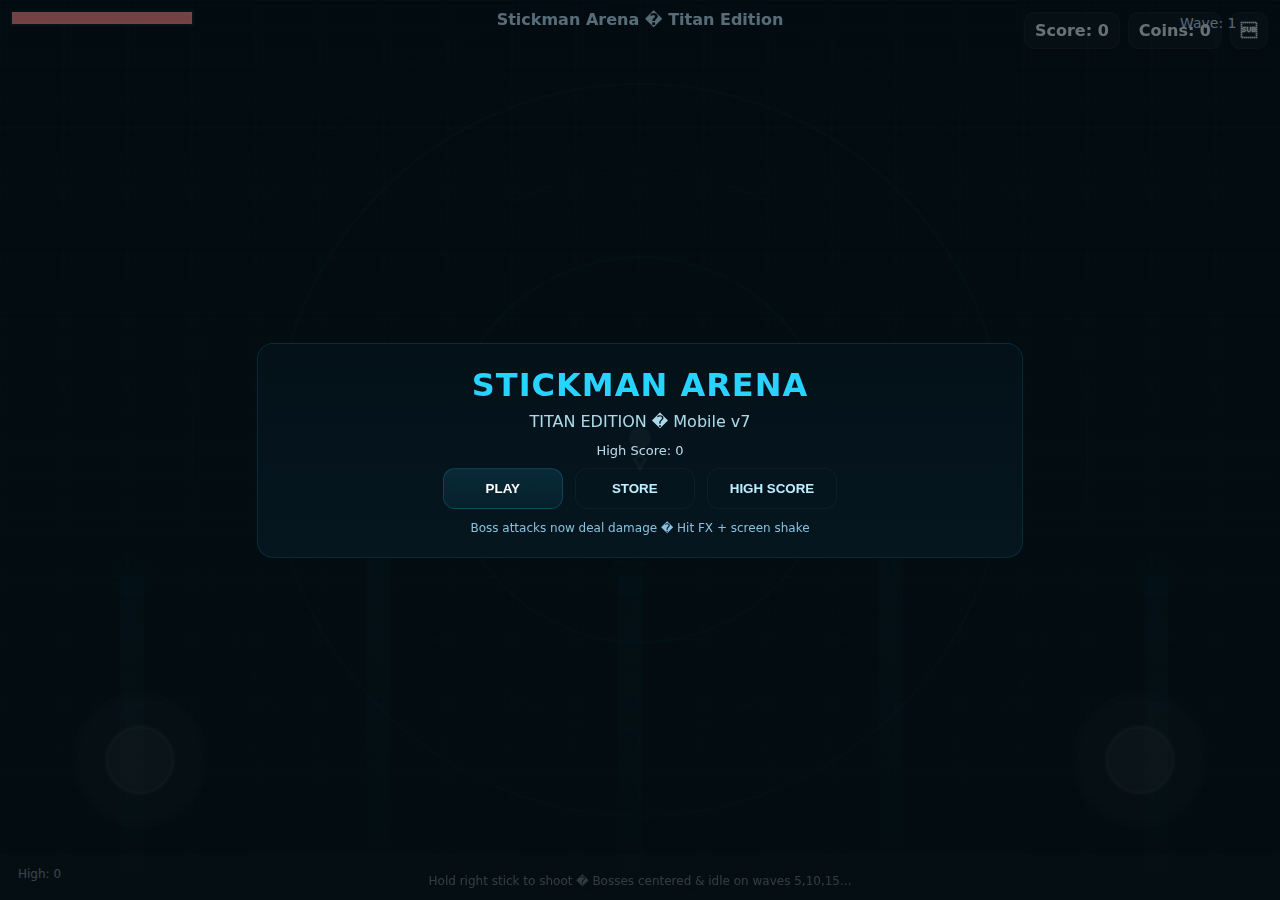
<file: neon survival.html>
<!doctype html>
<html lang="en">
<head>
<meta charset="utf-8"/>
<meta name="viewport" content="width=device-width,initial-scale=1,viewport-fit=cover"/>
<title>Stickman Arena � Titan Edition (v7) � Store</title>
<style>
  :root{
    --bg-1:#03121a; --bg-2:#061b26; --neon:#28d3ff; --arena-glow: #28d3ff;
    --glass: rgba(255,255,255,0.04); --card: rgba(0,0,0,0.45);
  }
  html,body{height:100%;margin:0;background:linear-gradient(180deg,var(--bg-1),var(--bg-2));color:#dfefff;font-family:system-ui,-apple-system,Segoe UI,Roboto,Helvetica,Arial; -webkit-user-select:none; user-select:none; -webkit-tap-highlight-color: rgba(0,0,0,0);}
  canvas{display:block; width:100vw; height:100vh; touch-action:none;}
  @media screen and (orientation: portrait) {
    body::before {
      content: "Rotate your device  to play (landscape)";
      position: fixed; inset:0; display:flex; align-items:center; justify-content:center;
      background: linear-gradient(180deg, rgba(0,0,0,0.95), rgba(0,0,0,0.9));
      color: var(--arena-glow); font-size:20px; font-weight:800; z-index:9999; text-align:center; padding:20px;
    }
    canvas { display:none; } .menuOverlay, .gameOverOverlay, .storeOverlay { display:none !important; }
  }

  /* UI common */
  .menuOverlay, .gameOverOverlay { position:fixed; inset:0; display:flex; align-items:center; justify-content:center; z-index:40; }
  .menuCard { width:min(720px,94%); padding:22px; border-radius:16px; text-align:center; background: linear-gradient(180deg, rgba(4,18,26,0.94), rgba(6,24,34,0.88)); border:1px solid rgba(40,211,255,0.12); }
  .logo{ font-size:32px; font-weight:900; color:var(--arena-glow); letter-spacing:1px; margin-bottom:8px; }
  .tag{ color:#bfefff; opacity:0.9; margin-bottom:12px; }
  .menuBtns{ display:flex; gap:12px; justify-content:center; flex-wrap:wrap; }
  .bigBtn{ background: linear-gradient(180deg, rgba(40,211,255,0.12), rgba(40,211,255,0.06)); color:#fff; padding:12px 22px; border-radius:12px; font-weight:800; border:1px solid rgba(40,211,255,0.18); min-width:120px; }
  .bigBtn.secondary{ background:transparent; border:1px solid rgba(255,255,255,0.04); color:#bfefff; }
  .centerHint{ position:absolute; left:50%; transform:translateX(-50%); top:10px; color:#bfeaff; font-weight:700; z-index:30; }
  .ui{ position:absolute; left:12px; top:12px; display:flex; gap:8px; align-items:center; z-index:30; }
  .btn{ background: var(--glass); border:1px solid rgba(255,255,255,0.04); padding:8px 10px; border-radius:10px; color:#e6f7ff; font-weight:700; z-index:30; }
  #topRight{ position:absolute; right:12px; top:12px; display:flex; gap:8px; align-items:center; z-index:30; }

  /* store overlay - full screen slide + fade */
  .storeOverlay {
    position: fixed;
    inset: 0;
    display: none;
    z-index: 80;
    align-items: stretch;
    justify-content: flex-end;
    background: rgba(0,0,0,0.45);
    backdrop-filter: blur(6px);
    -webkit-backdrop-filter: blur(6px);
    overflow: hidden;
  }
  .storePanel {
    width: min(720px, 96%);
    max-width: 520px;
    height: 100%;
    background: linear-gradient(180deg, rgba(4,10,14,0.98), rgba(6,12,16,0.98));
    border-left: 1px solid rgba(40,211,255,0.06);
    padding: 18px;
    box-sizing: border-box;
    transform: translateX(100%);
    transition: transform 360ms cubic-bezier(.2,.9,.2,1), opacity 260ms ease;
    opacity: 0;
    display:flex; flex-direction:column;
  }
  .storeOverlay.show { display:flex; }
  .storeOverlay.show .storePanel { transform: translateX(0%); opacity: 1; }

  .storeHeader{
    display:flex; align-items:center; justify-content:space-between; gap:10px; margin-bottom:10px;
  }
  .storeTitle{ font-weight:900; font-size:18px; color:var(--arena-glow); }
  .storeList{ overflow:auto; flex:1; padding-right:8px; margin-top:8px; }
  .skinRow{ display:flex; align-items:center; justify-content:space-between; gap:12px; padding:10px; border-radius:10px; background: rgba(255,255,255,0.02); margin-bottom:10px; border:1px solid rgba(255,255,255,0.02); }
  .skinInfo{ display:flex; align-items:center; gap:12px; }
  .swatch{ width:44px; height:34px; border-radius:6px; border:1px solid rgba(255,255,255,0.04); display:inline-block; }
  .skinMeta{ display:flex; flex-direction:column; }
  .skinName{ font-weight:800; color:#dff7ff; }
  .skinPrice{ font-size:12px; color:#9fdfff; opacity:0.9; }
  .storeFooter{ margin-top:12px; display:flex; gap:8px; align-items:center; justify-content:space-between; }
  .backBtn{ background:transparent; border:1px solid rgba(255,255,255,0.06); padding:10px 12px; border-radius:10px; color:#cfefff; font-weight:800; }

  .small{ font-size:12px; color:#cfeff8; opacity:0.9; }
  .powerHud{ position:absolute; left:50%; transform:translateX(-50%); top:64px; z-index:30; display:flex; gap:8px; }
  .pItem{ background: rgba(10,30,40,0.6); border-radius:8px; padding:6px 10px; font-weight:800; color:#aef0ff; }
  .bottomInfo{ position:absolute; left:0; right:0; bottom:12px; display:flex; justify-content:center; gap:12px; z-index:30; font-size:12px; color:#cfeff8; opacity:0.9; }

  /* Boss HP bar (top center) */
  #bossHpWrap { position: absolute; top: 44px; left:50%; transform: translateX(-50%); z-index: 35; pointer-events:none; display:none; }
  #bossHpBg { background: rgba(0,0,0,0.6); border-radius:8px; padding:6px; border:1px solid rgba(255,255,255,0.04); }
  #bossHpBar { height:10px; width:360px; background: rgba(255,255,255,0.06); border-radius:6px; overflow:hidden; }
  #bossHpFill { height:100%; width:0%; background: var(--arena-glow); border-radius:6px; transition: width 0.12s linear; }
  #bossNameLabel { text-align:center; font-weight:700; color:#e6fbff; font-size:12px; margin-bottom:6px; }

  /* Hit overlay (flash) */
  #hitFlash { position:fixed; left:0; top:0; right:0; bottom:0; pointer-events:none; z-index:60; mix-blend-mode:screen; display:none; }

  /* tiny responsive store adjustments */
  @media (max-width:520px){
    .storePanel { max-width:100%; width: 100%; }
    .swatch{ width:36px; height:26px; }
  }
</style>
</head>
<body>

<canvas id="game"></canvas>

<div class="centerHint">Stickman Arena � Titan Edition</div>

<div id="topRight">
  <div id="scoreBadge" class="btn">Score: 0</div>
  <div id="coinBadge" class="btn">Coins: 0</div>
  <!-- replaced store with mute toggle (store only in main menu per your choice) -->
  <div id="muteBtn" class="btn"></div>
</div>

<!-- full-screen store overlay (hidden by default) -->
<div id="storeOverlay" class="storeOverlay" aria-hidden="true">
  <div class="storePanel" role="dialog" aria-modal="true">
    <div class="storeHeader">
      <div>
        <div class="storeTitle">STORE � Skins</div>
        <div class="small">Change only the player body color. Purchases use in-game coins.</div>
      </div>
      <div style="display:flex;gap:8px;align-items:center">
        <div id="storeCoins" class="small">Coins: 0</div>
        <button id="storeBack" class="backBtn">Back</button>
      </div>
    </div>

    <div id="storeList" class="storeList"></div>

    <div class="storeFooter">
      <div class="small">Tip: Skins are permanent and saved locally.</div>
      <div style="display:flex;gap:8px">
        <button id="storeClose" class="backBtn">Close</button>
      </div>
    </div>
  </div>
</div>

<div id="bossHpWrap">
  <div id="bossHpBg">
    <div id="bossNameLabel">BOSS</div>
    <div id="bossHpBar"><div id="bossHpFill"></div></div>
  </div>
</div>

<div class="powerHud" id="powerHud" style="display:none;"></div>
<div class="bottomInfo">Hold right stick to shoot � Bosses centered & idle on waves 5,10,15...</div>

<div id="hitFlash"></div>

<!-- main menu -->
<div id="mainMenu" class="menuOverlay" style="background:linear-gradient(180deg, rgba(2,6,10,0.55), rgba(2,6,10,0.75));">
  <div class="menuCard">
    <div class="logo">STICKMAN ARENA</div>
    <div class="tag">TITAN EDITION � Mobile v7</div>
    <div style="margin-bottom:10px;"><div style="font-size:13px; color:#cfefff; opacity:0.9">High Score: <span id="menuHigh">0</span></div></div>
    <div class="menuBtns">
      <button class="bigBtn" id="playBtn">PLAY</button>
      <button class="bigBtn secondary" id="openStoreBtn">STORE</button>
      <button class="bigBtn secondary" id="highBtn">HIGH SCORE</button>
    </div>
    <div style="height:12px"></div>
    <div style="font-size:12px; color:#9fdfff; opacity:0.85">Boss attacks now deal damage � Hit FX + screen shake</div>
  </div>
</div>

<!-- game over -->
<div id="gameOver" class="gameOverOverlay" style="display:none; background: linear-gradient(180deg, rgba(0,0,0,0.6), rgba(0,7,12,0.75));">
  <div class="menuCard" style="width:520px; padding:16px;">
    <div style="font-size:20px; font-weight:800; margin-bottom:6px; color:var(--arena-glow);">GAME OVER</div>
    <div class="small" id="finalScore">Score: 0</div>
    <div style="margin:8px 0 14px;color:#cfefff">High Score: <span id="goHigh">0</span></div>
    <div style="display:flex; gap:10px; justify-content:center;">
      <button class="bigBtn" id="restartBtn">RESTART</button>
      <button class="bigBtn secondary" id="menuBtn">MAIN MENU</button>
    </div>
    <div style="height:10px"></div>
    <div class="small">You keep coins & upgrades earned. Good luck!</div>
  </div>
</div>

<script>
(() => {
  // --------------------------
  // Core & state
  // --------------------------
  const canvas = document.getElementById('game');
  const ctx = canvas.getContext('2d', { alpha: false });
  let W = canvas.width = innerWidth, H = canvas.height = innerHeight;

  // UI nodes
  const scoreBadge = document.getElementById('scoreBadge');
  const coinBadge = document.getElementById('coinBadge');
  const muteBtn = document.getElementById('muteBtn');

  const storeOverlay = document.getElementById('storeOverlay');
  const storePanel = document.querySelector('.storePanel');
  const storeList = document.getElementById('storeList');
  const storeCoins = document.getElementById('storeCoins');
  const storeBack = document.getElementById('storeBack');
  const storeClose = document.getElementById('storeClose');

  const menuHigh = document.getElementById('menuHigh');
  const mainMenu = document.getElementById('mainMenu');
  const playBtn = document.getElementById('playBtn');
  const openStoreBtn = document.getElementById('openStoreBtn');
  const highBtn = document.getElementById('highBtn');

  const gameOverEl = document.getElementById('gameOver');
  const finalScore = document.getElementById('finalScore');
  const goHigh = document.getElementById('goHigh');
  const restartBtn = document.getElementById('restartBtn');
  const menuBtn = document.getElementById('menuBtn');

  const bossHpWrap = document.getElementById('bossHpWrap');
  const bossNameLabel = document.getElementById('bossNameLabel');
  const bossHpFill = document.getElementById('bossHpFill');
  const hitFlash = document.getElementById('hitFlash');
  const powerHud = document.getElementById('powerHud');

  // Save & player
  const saveKey = 'stickman_arena_titan_v7';
  const defaultSave = { coins:0, highScore:0, skin:'classic', upgrades:{hp:0,dmg:0,fireRate:0}, muted:false };
  let saveData = loadSave();

  // base speed values
  const PLAYER_BASE_SPEED = 220;
  const PLAYER_WAVE_SPEED_INC = 6;
  const ENEMY_BASE_SPEED = 40;
  const ENEMY_WAVE_SPEED_INC = 0.9;

  const player = {
    x: W/2, y: H/2, r: 18,
    baseSpeed: PLAYER_BASE_SPEED,
    speed: PLAYER_BASE_SPEED,
    vx:0, vy:0,
    hp: 100 + (saveData.upgrades.hp*10),
    maxHp: 100 + (saveData.upgrades.hp*10),
    skin: saveData.skin || 'classic',
    score: 0,
    bulletDmg: 6 + (saveData.upgrades.dmg*1),
    fireRateMult: 1 - (saveData.upgrades.fireRate * 0.05)
  };

  // Skins: name, id, color (applied to player body), price
  const skins = [
    { id:'classic', name:'Classic', color:'#e6f7ff', price:0 },
    { id:'blue_neon', name:'Blue Neon', color:'#28d3ff', price:50 },
    { id:'red_inferno', name:'Red Inferno', color:'#ff6b6b', price:150 },
    { id:'green_matrix', name:'Green Matrix', color:'#7ef08c', price:120 },
    { id:'golden_core', name:'Golden Core', color:'#ffd66b', price:400 }
  ];

  // entities
  let enemies = [], bullets = [], enemyProjectiles = [], coins = [], powerups = [];
  let bossRings = []; // for ring pulses that expand and can hit player
  let running = false;
  let lastTime = performance.now();
  let wave = 1;

  // spawn tuning
  let enemySpawnTimer = 0, enemySpawnInterval = 2000;
  const ENEMY_MIN_INTERVAL = 500;
  const ENEMY_MAX_CONCURRENT_BASE = 6;

  // joysticks
  const joystick = {
    left:{ cx:110, cy:H-140, active:false, dx:0, dy:0, radius:56 },
    right:{ cx:W-110, cy:H-140, active:false, dx:0, dy:0, radius:56 }
  };
  const touchIds = { left:null, right:null };
  let isShooting=false, fireCooldown=0;
  const FIRE_RATE_BASE = 0.12;
  let FIRE_RATE = FIRE_RATE_BASE * player.fireRateMult;
  let lastAim = { x:1, y:0 };

  // powerups
  let activePowers = {};

  // wave popup
  let wavePopup = { show:false, text:'', timer:0 };

  // boss
  let boss = null;
  let bossIncomingTimer = 0;
  let arenaBaseColor = getComputedStyle(document.documentElement).getPropertyValue('--neon') || '#28d3ff';
  setArenaColor(arenaBaseColor);

  const bossConfigs = [
    { name:'Cyan Titan', color:'#00ffff', hpMul:1.0, attackSpeedMul:1.0 },
    { name:'Violet Titan', color:'#a020f0', hpMul:1.5, attackSpeedMul:1.1 },
    { name:'Crimson Titan', color:'#ff0040', hpMul:2.0, attackSpeedMul:1.25 },
    { name:'Aurum Titan', color:'#ffd700', hpMul:3.0, attackSpeedMul:1.5 },
    { name:'Omega Titan', color:'#00ccff', hpMul:4.0, attackSpeedMul:1.75 }
  ];

  // hit effects & shake
  let screenShake = { t:0, magnitude:0, x:0, y:0 };
  let hitOverlay = { t:0, color:'#fff', type:'white' }; // type 'white' for brief flash, 'red' for damage

  // --------------------------
  // Helpers
  // --------------------------
  function rand(min,max){ return Math.random()*(max-min)+min; }
  function dist(a,b,c,d){ return Math.hypot(a-c,b-d); }
  function clamp(v,a,b){ return Math.max(a, Math.min(b, v)); }
  function loadSave(){ try{ const s = localStorage.getItem(saveKey); if(!s) return structuredClone(defaultSave); return Object.assign({}, defaultSave, JSON.parse(s)); }catch(e){ return structuredClone(defaultSave); } }
  function saveAll(){ saveData.skin = player.skin; saveData.coins = Math.max(0, saveData.coins||0); localStorage.setItem(saveKey, JSON.stringify(saveData)); }
  function updateHUD(){ scoreBadge.textContent = `Score: ${Math.floor(player.score)}`; coinBadge.textContent = `Coins: ${Math.floor(saveData.coins||0)}`; menuHigh.textContent = saveData.highScore||0; storeCoins.textContent = `Coins: ${Math.floor(saveData.coins||0)}`; muteBtn.textContent = (saveData.muted? '':''); }

  function hexToRgba(hex, alpha){
    hex = (hex||'').replace('#','').trim();
    if(!hex) return `rgba(255,255,255,${alpha})`;
    if(hex.length===3) hex = hex.split('').map(c=>c+c).join('');
    const r = parseInt(hex.substr(0,2),16), g = parseInt(hex.substr(2,2),16), b = parseInt(hex.substr(4,2),16);
    return `rgba(${r},${g},${b},${alpha})`;
  }
  function cryptoId(){ return Math.floor(Math.random()*1e9).toString(36); }

  // --------------------------
  // Spawning & shooting
  // --------------------------
  function spawnEnemy(){
    if(boss) return;
    const maxConcurrent = ENEMY_MAX_CONCURRENT_BASE + Math.floor(wave/2);
    if(enemies.length >= maxConcurrent) return;
    const edge = Math.floor(rand(0,4));
    let x,y;
    if(edge===0){ x = rand(-40, W+40); y = -50; }
    if(edge===1){ x = rand(-40, W+40); y = H+50; }
    if(edge===2){ x = -50; y = rand(-40, H+40); }
    if(edge===3){ x = W+50; y = rand(-40, H+40); }
    const speed = ENEMY_BASE_SPEED + (wave * ENEMY_WAVE_SPEED_INC);
    enemies.push({ id:cryptoId(), x,y, r:14 + Math.random()*8, speed: speed + Math.random()*18, hp: 10 + Math.floor(wave*2.4) });
  }
  function spawnCoin(x,y,val=5){ coins.push({ x,y,r:8,val,life:10 }); }
  function spawnPowerup(x,y){ const types=['health','speed','rapid']; const t = types[Math.floor(rand(0,types.length))]; let color='#fff6c2'; if(t==='speed')color='#9ff0ff'; if(t==='rapid')color='#ffd280'; powerups.push({ x,y,r:12,type:t,life:10,color }); }
  function playerShoot(aimX,aimY){
    const s = 560;
    bullets.push({ id:cryptoId(), x:player.x + aimX*(player.r+8), y:player.y + aimY*(player.r+8), vx:aimX*s, vy:aimY*s, r:5, dmg:player.bulletDmg, prev:[] });
  }

  // --------------------------
  // Touch handling (mobile)
  // --------------------------
  canvas.addEventListener('touchstart', (ev) => {
    ev.preventDefault();
    const touches = Array.from(ev.changedTouches);
    for(const t of touches){
      if(t.clientX < W*0.5 && touchIds.left === null){
        touchIds.left = t.identifier; joystick.left.active = true; joystick.left.dx = t.clientX - joystick.left.cx; joystick.left.dy = t.clientY - joystick.left.cy;
      } else if(t.clientX >= W*0.5 && touchIds.right === null){
        touchIds.right = t.identifier; joystick.right.active = true; joystick.right.dx = t.clientX - joystick.right.cx; joystick.right.dy = t.clientY - joystick.right.cy; isShooting = true;
        const mag = Math.hypot(joystick.right.dx, joystick.right.dy); if(mag > 4){ lastAim.x = joystick.right.dx / mag; lastAim.y = joystick.right.dy / mag; }
      }
    }
  }, { passive:false });

  canvas.addEventListener('touchmove', (ev) => {
    ev.preventDefault();
    const touches = Array.from(ev.changedTouches);
    for(const t of touches){
      if(t.identifier === touchIds.left){ joystick.left.dx = t.clientX - joystick.left.cx; joystick.left.dy = t.clientY - joystick.left.cy; }
      else if(t.identifier === touchIds.right){ joystick.right.dx = t.clientX - joystick.right.cx; joystick.right.dy = t.clientY - joystick.right.cy; const mag = Math.hypot(joystick.right.dx, joystick.right.dy); if(mag > 4){ lastAim.x = joystick.right.dx / mag; lastAim.y = joystick.right.dy / mag; } }
    }
  }, { passive:false });

  canvas.addEventListener('touchend', (ev) => {
    ev.preventDefault();
    const touches = Array.from(ev.changedTouches);
    for(const t of touches){
      if(t.identifier === touchIds.left){ touchIds.left = null; joystick.left.active = false; joystick.left.dx = 0; joystick.left.dy = 0; }
      else if(t.identifier === touchIds.right){ touchIds.right = null; joystick.right.active = false; joystick.right.dx = 0; joystick.right.dy = 0; isShooting = false; }
    }
  }, { passive:false });

  // --------------------------
  // Store UI (menu-only)
  // --------------------------
  function openStoreFromMenu(){
    // Only allow store when not running (menu open)
    if(running){ return; }
    renderStore();
    storeOverlay.classList.add('show');
    storeOverlay.setAttribute('aria-hidden','false');
  }
  function closeStoreToMenu(){
    storeOverlay.classList.remove('show');
    storeOverlay.setAttribute('aria-hidden','true');
  }

  openStoreBtn.addEventListener('click', ()=> {
    // hide main menu and open store full screen
    mainMenu.style.display = 'none';
    openStoreFromMenu();
  });
  // Back / Close handlers (Back will return to main menu)
  storeBack.addEventListener('click', ()=> { closeStoreToMenu(); mainMenu.style.display = 'flex'; });
  storeClose.addEventListener('click', ()=> { closeStoreToMenu(); mainMenu.style.display = 'flex'; });

  // build store content
  function renderStore(){
    storeList.innerHTML = '';
    for(const s of skins){
      const row = document.createElement('div');
      row.className = 'skinRow';
      const swatch = document.createElement('div'); swatch.className='swatch'; swatch.style.background = s.color;
      const info = document.createElement('div'); info.className='skinInfo';
      const meta = document.createElement('div'); meta.className='skinMeta';
      const name = document.createElement('div'); name.className='skinName'; name.textContent = s.name;
      const price = document.createElement('div'); price.className='skinPrice'; price.textContent = s.price > 0 ? `${s.price}c` : 'Free';
      meta.appendChild(name); meta.appendChild(price);
      info.appendChild(swatch); info.appendChild(meta);

      const right = document.createElement('div');
      // show equipped or Buy button
      const btn = document.createElement('button');
      btn.className = 'btn';
      btn.style.minWidth = '90px';
      btn.dataset.id = s.id;
      if(player.skin === s.id){
        btn.textContent = 'Equipped';
        btn.disabled = true;
        btn.style.opacity = 0.85;
      } else if(saveData.coins >= s.price){
        btn.textContent = 'Buy';
        btn.disabled = false;
      } else {
        btn.textContent = 'Buy';
        btn.disabled = false;
      }
      // attach click
      btn.addEventListener('click', ()=>{
        const id = btn.dataset.id;
        const sk = skins.find(x=>x.id===id);
        if(!sk) return;
        if(player.skin === id){ alert('Already equipped'); return; }
        if(saveData.coins >= sk.price){
          // deduct and equip
          saveData.coins -= sk.price;
          player.skin = sk.id;
          saveData.skin = sk.id;
          saveAll();
          renderStore(); updateHUD();
          alert(`Purchased & equipped: ${sk.name}`);
        } else {
          alert('Not enough coins');
        }
      });

      right.appendChild(btn);
      row.appendChild(info);
      row.appendChild(right);
      storeList.appendChild(row);
    }
    updateHUD();
  }

  // --------------------------
  // Mute toggle
  // --------------------------
  muteBtn.addEventListener('click', ()=>{
    saveData.muted = !saveData.muted;
    saveAll();
    updateHUD();
    // (No audio implementation included by default; this toggles the state for future use)
  });

  // --------------------------
  // Play / game controls
  // --------------------------
  playBtn.addEventListener('click', ()=>{ startGame(); mainMenu.style.display='none'; });
  highBtn.addEventListener('click', ()=> alert('High Score: '+(saveData.highScore||0)));
  restartBtn.addEventListener('click', ()=>{ restartGame(); gameOverEl.style.display='none'; });
  menuBtn.addEventListener('click', ()=>{ gameOverEl.style.display='none'; mainMenu.style.display='flex'; });

  // --------------------------
  // Game control
  // --------------------------
  function startGame(){
    enemies=[]; bullets=[]; enemyProjectiles=[]; coins=[]; powerups=[]; bossRings=[]; enemySpawnTimer=0; enemySpawnInterval=2000; wave=1; boss=null;
    player.x=W/2; player.y=H/2; player.hp=player.maxHp; player.score=0; player.speed = player.baseSpeed;
    activePowers={}; FIRE_RATE = FIRE_RATE_BASE * player.fireRateMult;
    running=true; lastTime = performance.now(); showWavePopup(wave); setArenaColor(arenaBaseColor);
    bossHpWrap.style.display = 'none';
  }
  function restartGame(){ startGame(); }
  function endGame(){ running=false; if(player.score > (saveData.highScore||0)) saveData.highScore = Math.floor(player.score); saveAll(); finalScore.textContent = `Score: ${Math.floor(player.score)}`; goHigh.textContent = saveData.highScore||0; gameOverEl.style.display='flex'; }

  // --------------------------
  // Boss spawn & attacks (same as your original)
  // --------------------------
  function isBossWave(w){ return w % 5 === 0; }
  function bossIndexForWave(w){ return Math.min(bossConfigs.length-1, Math.floor(w/5)-1); }

  function spawnBossForWave(w){
    const idx = bossIndexForWave(w); const cfg = bossConfigs[idx];
    const baseHp = Math.floor((1000 + w*60) * cfg.hpMul * 0.6);
    boss = {
      id:'boss_'+w, wave:w, name:cfg.name, color:cfg.color,
      x: W/2, y: H/2,
      r: 60 + Math.min(24, Math.floor(w/10)*6),
      hp: baseHp, maxHp: baseHp,
      state:'incoming', attackTimer:0, nextAttackIn:2500,
      attackSpeedMul: cfg.attackSpeedMul, attackCooldown:0,
      beamCharge:0, beamTarget:{x:0,y:0}
    };
    setArenaColor(boss.color);
    bossIncomingTimer = 2500;
    bossHpWrap.style.display = 'block'; bossNameLabel.textContent = boss.name; bossHpFill.style.width = '100%';
  }

  function updateBoss(dt){
    if(!boss) return;
    if(boss.state === 'incoming'){
      bossIncomingTimer -= dt*1000;
      if(bossIncomingTimer <= 0){ boss.state='idle'; boss.attackTimer=0; boss.nextAttackIn = 2000 + Math.random()*1000; }
      return;
    }
    boss.attackTimer += dt*1000;
    if(boss.attackTimer >= boss.nextAttackIn){
      boss.attackTimer = 0; boss.nextAttackIn = 2000 + Math.random()*1000; runBossAttack();
    }
    if(boss.beamCharge > 0){
      boss.beamCharge -= dt*1000;
      if(boss.beamCharge <= 0) fireBossBeam();
    }
    if(bossHpFill){
      const pct = Math.max(0, boss.hp / boss.maxHp);
      bossHpFill.style.width = (pct*100) + '%';
      bossHpFill.style.background = boss.color;
    }
  }

  function runBossAttack(){
    if(!boss) return;
    const r = Math.random();
    if(r < 0.42) bossAttackSpiral();
    else if(r < 0.75) bossAttackRingPulse();
    else bossAttackTargetBeam();
  }

  function bossAttackSpiral(){ if(!boss) return;
    const count = 10 + Math.floor(wave/6);
    const base = performance.now()/160;
    for(let i=0;i<count;i++){
      const ang = base + i*(Math.PI*2/count);
      const speed = 2.2 + (wave*0.02) * boss.attackSpeedMul;
      enemyProjectiles.push({ id:cryptoId(), x: boss.x + Math.cos(ang)*(boss.r+6), y: boss.y + Math.sin(ang)*(boss.r+6), vx: Math.cos(ang)*speed, vy: Math.sin(ang)*speed, r:6, dmg: Math.max(8, 10 + Math.floor(wave/8)), life:4000, prev:[], color: boss.color, type:'spiral' });
    }
  }

  function bossAttackRingPulse(){ if(!boss) return;
    const life = 900 + Math.random()*400;
    bossRings.push({ id: cryptoId(), x: boss.x, y: boss.y, t: 0, life: life, maxRadius: Math.max(W,H) * 0.7, hit: false, color: boss.color, dmg: 14 + Math.floor(wave/8) });
    const count = 14 + Math.floor(wave/10);
    for(let i=0;i<count;i++){ const ang = i*(Math.PI*2/count); const speed = 3.0 + (wave*0.02) * boss.attackSpeedMul; enemyProjectiles.push({ id:cryptoId(), x:boss.x, y:boss.y, vx:Math.cos(ang)*speed, vy:Math.sin(ang)*speed, r:6, dmg:10, life:3200, prev:[], color:boss.color, type:'ringfrag' }); }
  }

  function bossAttackTargetBeam(){ if(!boss) return;
    boss.beamCharge = 1400 * boss.attackSpeedMul;
    boss.beamTarget.x = player.x; boss.beamTarget.y = player.y;
    for(let i=0;i<12;i++){ const a = Math.random()*Math.PI*2; enemyProjectiles.push({ id:cryptoId(), x:boss.x + Math.cos(a)*(boss.r+8), y:boss.y + Math.sin(a)*(boss.r+8), vx:Math.cos(a)*0.6, vy:Math.sin(a)*0.6, r:4, dmg:6, life:900, prev:[], color:boss.color, type:'charge' }); }
    flashBossHpPulse();
  }

  function fireBossBeam(){ if(!boss) return;
    const dx = boss.beamTarget.x - boss.x, dy = boss.beamTarget.y - boss.y;
    const len = Math.hypot(dx,dy) || 1;
    const nx = dx/len, ny = dy/len;
    const beamSpeed = 12 + wave*0.2;
    for(let i=0;i<18;i++){ const spread = (i - 9) * 0.01; const ang = Math.atan2(ny,nx) + spread;
      enemyProjectiles.push({ id:cryptoId(), x: boss.x + Math.cos(ang)*(boss.r+8), y: boss.y + Math.sin(ang)*(boss.r+8), vx: Math.cos(ang)*beamSpeed, vy: Math.sin(ang)*beamSpeed, r:6, dmg:16 + Math.floor(wave/6), life:900, prev:[], color:boss.color, type:'beamfrag' });
    }
    const BL = Math.max(W,H) * 1.6;
    const x1 = boss.x, y1 = boss.y;
    const x2 = boss.x + nx * BL, y2 = boss.y + ny * BL;
    if(linePointDistance(player.x, player.y, x1, y1, x2, y2) < player.r + 6){
      const dmg = 22 + Math.floor(wave/6);
      applyPlayerHit(dmg, boss.color);
    }
  }

  function flashBossHpPulse(){
    bossHpFill.style.transition = 'none';
    bossHpFill.style.boxShadow = `0 0 12px ${boss.color}`;
    setTimeout(()=> bossHpFill.style.boxShadow = '', 220);
    setTimeout(()=> bossHpFill.style.transition = 'width 0.12s linear', 240);
  }

  // --------------------------
  // Damage & hit effects
  // --------------------------
  function applyPlayerHit(damage, color){
    player.hp -= damage;
    if(player.hp < 0) player.hp = 0;
    hitOverlay.t = 300; hitOverlay.type = 'red'; hitOverlay.color = color || '#ff6666';
    screenShake.t = 250; screenShake.magnitude = Math.min(8, 3 + (damage/6));
    showHitFlash(hitOverlay.type, hitOverlay.color, 260);
    if(player.hp <= 0) endGame();
  }

  function showHitFlash(type, color, ms){
    const el = hitFlash;
    el.style.display = 'block';
    if(type === 'white'){ el.style.background = 'rgba(255,255,255,0.65)'; }
    else { el.style.background = hexToRgba(color || '#ff6666', 0.28); }
    setTimeout(()=> el.style.display = 'none', ms);
  }

  // --------------------------
  // Boss rings update & collision
  // --------------------------
  function updateBossRings(dt){
    for(let i=bossRings.length-1;i>=0;i--){
      const r = bossRings[i];
      r.t += dt*1000;
      r.life -= dt*1000;
      const frac = Math.min(1, 1 - (r.life / (900 + 400)));
      r.currentRadius = frac * r.maxRadius;
      const d = dist(player.x, player.y, r.x, r.y);
      if(!r.hit && Math.abs(d - r.currentRadius) < Math.max(18, player.r + 6)){
        applyPlayerHit(r.dmg, r.color);
        r.hit = true;
      }
      if(r.life <= 0) bossRings.splice(i,1);
    }
  }

  // --------------------------
  // Utility geometry
  // --------------------------
  function linePointDistance(px, py, x1, y1, x2, y2){
    const A = px - x1, B = py - y1, C = x2 - x1, D = y2 - y1;
    const dot = A * C + B * D;
    const len_sq = C * C + D * D;
    let param = -1;
    if(len_sq !== 0) param = dot / len_sq;
    let xx, yy;
    if(param < 0){ xx = x1; yy = y1; }
    else if(param > 1){ xx = x2; yy = y2; }
    else { xx = x1 + param * C; yy = y1 + param * D; }
    return Math.hypot(px - xx, py - yy);
  }

  // --------------------------
  // Update loop (collisions)
  // --------------------------
  function update(dt){
    const waveFactor = Math.min(1.0, wave / 40);
    player.speed = player.baseSpeed + (PLAYER_WAVE_SPEED_INC * waveFactor);

    // movement
    let lx = joystick.left.dx || 0, ly = joystick.left.dy || 0;
    const lmag = Math.hypot(lx, ly);
    if(joystick.left.active && lmag > 6){
      const mvx = lx / lmag, mvy = ly / lmag;
      let sp = player.speed; if(activePowers.speed && performance.now() < activePowers.speed) sp *= 1.9;
      player.vx = mvx * sp; player.vy = mvy * sp;
    } else { player.vx *= 0.8; player.vy *= 0.8; }
    player.x += player.vx * dt; player.y += player.vy * dt;
    player.x = clamp(player.x, 20, W-20); player.y = clamp(player.y, 20, H-20);

    // spawn
    if(!boss){
      enemySpawnTimer += dt*1000;
      if(enemySpawnTimer >= enemySpawnInterval){ enemySpawnTimer -= enemySpawnInterval; spawnEnemy(); if(wave >=3 && Math.random()<0.25) spawnEnemy(); }
    } else {
      if(bossIncomingTimer > 0){ bossIncomingTimer -= dt*1000; if(bossIncomingTimer <= 0){ boss.state='idle'; boss.attackTimer=0; boss.nextAttackIn=2000 + Math.random()*1000; } }
    }

    // enemies move
    for(const e of enemies){
      const ang = Math.atan2(player.y - e.y, player.x - e.x);
      e.x += Math.cos(ang) * e.speed * dt;
      e.y += Math.sin(ang) * e.speed * dt;
    }

    // aim update
    if(joystick.right.active){
      const rx = joystick.right.dx || 0, ry = joystick.right.dy || 0;
      const mag = Math.hypot(rx, ry);
      if(mag>4){ lastAim.x = rx/mag; lastAim.y = ry/mag; }
    }

    // auto-fire
    fireCooldown -= dt;
    if(joystick.right.active && isShooting && fireCooldown <= 0){
      playerShoot(lastAim.x, lastAim.y);
      const rapidActive = (activePowers.rapid && performance.now() < activePowers.rapid);
      fireCooldown = (FIRE_RATE_BASE * player.fireRateMult) * (rapidActive ? 0.5 : 1);
    }

    // bullets collisions
    for(let i=bullets.length-1;i>=0;i--){
      const b = bullets[i];
      b.prev = b.prev || []; b.prev.unshift({ x:b.x, y:b.y }); if(b.prev.length>4) b.prev.pop();
      b.x += b.vx * dt; b.y += b.vy * dt;
      if(b.x < -80 || b.x > W+80 || b.y < -80 || b.y > H+80){ bullets.splice(i,1); continue; }
      if(boss && dist(b.x,b.y,boss.x,boss.y) < b.r + boss.r){
        boss.hp -= b.dmg; bullets.splice(i,1); flashBossHpPulse(); if(boss.hp <= 0) handleBossDefeat(); continue;
      }
      for(let j=enemies.length-1;j>=0;j--){
        const e = enemies[j];
        if(dist(b.x,b.y,e.x,e.y) < b.r + e.r){
          e.hp -= b.dmg; bullets.splice(i,1);
          if(e.hp <= 0){
            spawnCoin(e.x, e.y, 5 + Math.floor(rand(0,8)));
            if(Math.random()<0.22) spawnPowerup(e.x, e.y);
            player.score += 10; saveData.coins = (saveData.coins||0) + 5; enemies.splice(j,1);
          }
          break;
        }
      }
    }

    // enemyProjectiles collisions
    for(let i=enemyProjectiles.length-1;i>=0;i--){
      const p = enemyProjectiles[i];
      p.prev = p.prev || []; p.prev.unshift({ x:p.x, y:p.y }); if(p.prev.length>6) p.prev.pop();
      p.x += (p.vx || 0) * dt * 60/60; p.y += (p.vy || 0) * dt * 60/60;
      p.life = (p.life || 9999) - dt*1000;
      if(p.x < -200 || p.x > W+200 || p.y < -200 || p.y > H+200 || p.life <= 0){ enemyProjectiles.splice(i,1); continue; }
      if(p.type && p.type !== 'ring' && p.type !== 'charge'){
        if(dist(p.x,p.y,player.x,player.y) < p.r + player.r){
          applyPlayerHit(p.dmg || 8, p.color); enemyProjectiles.splice(i,1); continue;
        }
      }
    }

    updateBossRings(dt);

    // coins & powerups
    for(let i=coins.length-1;i>=0;i--){ const c = coins[i]; c.life -= dt; if(dist(player.x,player.y,c.x,c.y) < player.r + c.r + 14){ saveData.coins = (saveData.coins||0) + c.val; coins.splice(i,1); continue; } if(c.life <= 0) coins.splice(i,1); }
    for(let i=powerups.length-1;i>=0;i--){ const p = powerups[i]; p.life -= dt; if(dist(player.x,player.y,p.x,p.y) < player.r + p.r){ applyPower(p.type); powerups.splice(i,1); continue; } if(p.life <= 0) powerups.splice(i,1); }

    // enemy collisions with player
    for(let i=enemies.length-1;i>=0;i--){
      const e = enemies[i];
      if(dist(player.x,player.y,e.x,e.y) < player.r + e.r - 6){
        applyPlayerHit(12, '#ff8b8b');
        const ang = Math.atan2(player.y - e.y, player.x - e.x);
        player.x += Math.cos(ang) * 14; player.y += Math.sin(ang) * 14;
        if(Math.random()<0.25) spawnPowerup(e.x, e.y);
        enemies.splice(i,1);
      }
    }

    if(boss) updateBoss(dt);

    // progression
    if(!boss && player.score > wave * 150){
      wave++;
      enemySpawnInterval = Math.max(ENEMY_MIN_INTERVAL, enemySpawnInterval - 200);
      saveData.coins = (saveData.coins||0) + 6;
      if(isBossWave(wave)){
        enemies.length = 0; enemyProjectiles.length = 0; bossRings.length = 0;
        spawnBossForWave(wave);
      } else {
        showWavePopup(wave);
      }
    }

    updatePowerHud();
    updateHUD();
    saveAll();

    if(screenShake.t > 0){ screenShake.t -= dt*1000; if(screenShake.t <= 0){ screenShake.magnitude = 0; screenShake.x = 0; screenShake.y = 0; } else { screenShake.x = (Math.random()*2-1) * screenShake.magnitude; screenShake.y = (Math.random()*2-1) * screenShake.magnitude; } }
  }

  // --------------------------
  // Boss defeat & rewards
  // --------------------------
  function handleBossDefeat(){
    if(!boss) return;
    const coinAmt = 100 * boss.wave;
    saveData.coins = (saveData.coins||0) + coinAmt;
    for(let i=0;i<3;i++) spawnPowerup(boss.x + rand(-60,60), boss.y + rand(-60,60));
    const upgradeTypes = ['hp','dmg','fireRate']; const pick = upgradeTypes[Math.floor(rand(0,upgradeTypes.length))];
    if(pick==='hp'){ saveData.upgrades.hp = (saveData.upgrades.hp||0)+1; player.maxHp = 100 + (saveData.upgrades.hp*10); player.hp = player.maxHp; }
    if(pick==='dmg'){ saveData.upgrades.dmg = (saveData.upgrades.dmg||0)+1; player.bulletDmg = 6 + (saveData.upgrades.dmg*1); }
    if(pick==='fireRate'){ saveData.upgrades.fireRate = (saveData.upgrades.fireRate||0)+1; player.fireRateMult = 1 - (saveData.upgrades.fireRate * 0.05); FIRE_RATE = FIRE_RATE_BASE * player.fireRateMult; }
    saveAll();

    flashScreen(300, boss.color || '#fff');
    setTimeout(()=> alert(`Boss defeated! +${coinAmt} coins\nPermanent upgrade: ${pick.toUpperCase()}`), 80);

    boss = null; bossRings.length = 0; enemyProjectiles.length = 0;
    setArenaColor(arenaBaseColor); bossHpWrap.style.display = 'none';
    player.score += 40; wave++; showWavePopup(wave);
  }

  function flashScreen(ms,color){ hitOverlay.t = ms; hitOverlay.color = color || '#fff'; }

  // --------------------------
  // Power-ups & HUD
  // --------------------------
  function applyPower(type){
    const now = performance.now();
    if(type === 'health'){ player.hp = Math.min(player.maxHp, player.hp + 25); saveData.coins = (saveData.coins||0) + 2; }
    else if(type === 'speed'){ activePowers.speed = now + 5000; }
    else if(type === 'rapid'){ activePowers.rapid = now + 5000; }
    renderPowerHud();
  }
  function updatePowerHud(){ const now = performance.now(); let any=false; for(const k of ['speed','rapid']){ if(activePowers[k] && now < activePowers[k]) any=true; else delete activePowers[k]; } powerHud.style.display = any ? 'flex' : 'none'; renderPowerHud(); }
  function renderPowerHud(){ powerHud.innerHTML = ''; const now = performance.now(); if(activePowers.speed && now < activePowers.speed){ const rem=Math.ceil((activePowers.speed-now)/1000); const el=document.createElement('div'); el.className='pItem'; el.textContent=' Speed '+rem+'s'; powerHud.appendChild(el);} if(activePowers.rapid && now < activePowers.rapid){ const rem=Math.ceil((activePowers.rapid-now)/1000); const el=document.createElement('div'); el.className='pItem'; el.textContent=' Rapid '+rem+'s'; powerHud.appendChild(el);} }

  // --------------------------
  // Wave popup
  // --------------------------
  function showWavePopup(n){ wavePopup.show=true; wavePopup.text='WAVE '+n; wavePopup.timer=1200; }

  // --------------------------
  // Rendering (player body color is applied only to player's body)
  // --------------------------
  let ttime = 0;
  function render(){
    const DPR = window.devicePixelRatio || 1;
    if(canvas.width !== Math.floor(W*DPR) || canvas.height !== Math.floor(H*DPR)){
      canvas.width = Math.floor(W*DPR); canvas.height = Math.floor(H*DPR);
      canvas.style.width = W + 'px'; canvas.style.height = H + 'px';
      ctx.setTransform(DPR,0,0,DPR,0,0);
    }
    ttime += 16;

    ctx.save();
    ctx.clearRect(0,0,W,H);
    const shakeX = screenShake.x || 0, shakeY = screenShake.y || 0;
    ctx.translate(shakeX, shakeY);

    // background (keeps arena visuals)
    const arenaColor = getComputedStyle(document.documentElement).getPropertyValue('--arena-glow') || '#28d3ff';
    const bg = ctx.createLinearGradient(0,0,0,H); bg.addColorStop(0,'#04131a'); bg.addColorStop(1,'#062026');
    ctx.fillStyle = bg; ctx.fillRect(0,0,W,H);

    // grid tinted
    const gridSize = Math.max(36, Math.round(Math.min(W,H)/14));
    ctx.lineWidth = 1; ctx.strokeStyle = hexToRgba(arenaColor.trim(), 0.06);
    ctx.beginPath(); for(let x=0;x<W;x+=gridSize){ ctx.moveTo(x,0); ctx.lineTo(x,H); } for(let y=0;y<H;y+=gridSize){ ctx.moveTo(0,y); ctx.lineTo(W,y); } ctx.stroke();

    // radial rings
    for(let i=0;i<5;i++){ const pulse = 120 + i*80 + Math.sin(ttime*0.006 + i)*8; ctx.beginPath(); ctx.lineWidth = 1 + (i%2); ctx.strokeStyle = hexToRgba(arenaColor.trim(), 0.03 + (i%2)*0.02); ctx.arc(W/2, H/2, pulse, 0, Math.PI*2); ctx.stroke(); }

    // pillars
    const pillarCount = Math.max(3, Math.floor(W/240));
    for(let i=0;i<pillarCount;i++){ const px = (i+0.5)*(W/pillarCount) + Math.sin(ttime*0.004 + i)*10; const h = H*0.38 + (i%2?36:-18); const grd = ctx.createLinearGradient(px, H, px, H-h); grd.addColorStop(0, 'rgba(6,24,34,0.12)'); grd.addColorStop(1, hexToRgba(arenaColor.trim(), 0.04)); ctx.fillStyle = grd; ctx.fillRect(px-12, H-h, 24, h); ctx.beginPath(); ctx.fillStyle = hexToRgba(arenaColor.trim(), 0.02); ctx.arc(px, H-h, 22, 0, Math.PI*2); ctx.fill(); }

    // faint scanlines
    ctx.fillStyle = 'rgba(255,255,255,0.006)'; for(let y=0;y<H;y+=6) ctx.fillRect(0,y, W, 1);

    // coins
    for(const c of coins){
      const g = ctx.createRadialGradient(c.x-4,c.y-4,2,c.x,c.y,c.r+6); g.addColorStop(0,'#fff6c2'); g.addColorStop(1,'#ffd24d');
      ctx.fillStyle = g; ctx.beginPath(); ctx.arc(c.x,c.y,c.r,0,Math.PI*2); ctx.fill();
      ctx.fillStyle = '#6b4b00'; ctx.font = '12px system-ui'; ctx.fillText('+'+c.val, c.x+12, c.y+4);
    }

    // powerups
    for(const p of powerups){
      ctx.beginPath(); ctx.fillStyle = 'rgba(40,211,255,0.04)'; ctx.arc(p.x,p.y,p.r+8,0,Math.PI*2); ctx.fill();
      ctx.beginPath(); ctx.fillStyle = p.color; ctx.arc(p.x,p.y,p.r,0,Math.PI*2); ctx.fill();
      ctx.fillStyle = '#002'; ctx.font = '14px system-ui';
      const icon = p.type==='health' ? '' : (p.type==='speed' ? '' : '');
      ctx.fillText(icon, p.x-8, p.y+6);
    }

    // enemies
    for(const e of enemies){
      ctx.fillStyle = 'rgba(255,100,100,0.95)'; ctx.beginPath(); ctx.arc(e.x,e.y,e.r,0,Math.PI*2); ctx.fill();
      ctx.fillStyle = 'rgba(0,0,0,0.36)'; ctx.fillRect(e.x - e.r, e.y - e.r - 8, e.r*2, 5);
      ctx.fillStyle = '#7fff8a'; const hpW = (e.hp / (10 + wave*3)) * (e.r*2); ctx.fillRect(e.x - e.r, e.y - e.r - 8, hpW, 5);
    }

    // enemyProjectiles & trails
    for(const p of enemyProjectiles){
      if(p.type === 'charge'){
        ctx.beginPath(); ctx.fillStyle = hexToRgba(p.color || '#fff', 0.9); ctx.arc(p.x, p.y, p.r*0.7, 0, Math.PI*2); ctx.fill();
        continue;
      }
      if(p.prev && p.prev.length){
        ctx.save(); ctx.globalCompositeOperation = 'lighter';
        for(let k=0;k<p.prev.length;k++){
          const pos = p.prev[k]; const alpha = (1 - k/p.prev.length) * 0.16;
          ctx.fillStyle = hexToRgba(p.color || '#ffcc66', alpha);
          ctx.beginPath(); ctx.arc(pos.x, pos.y, Math.max(1, p.r*(0.6 - k*0.08)), 0, Math.PI*2); ctx.fill();
        }
        ctx.restore();
      }
      ctx.beginPath(); ctx.fillStyle = hexToRgba(p.color || '#ffcc66', 1); ctx.arc(p.x,p.y,p.r,0,Math.PI*2); ctx.fill();
    }

    // boss rings
    for(const r of bossRings){
      const lifeFrac = Math.max(0, Math.min(1, 1 - (r.life / (900 + 400))));
      const rr = r.currentRadius || (lifeFrac * r.maxRadius);
      ctx.beginPath(); ctx.strokeStyle = hexToRgba(r.color || '#fff', 0.12 + 0.18*(lifeFrac)); ctx.lineWidth = 6 * (0.9 - lifeFrac*0.6); ctx.arc(r.x, r.y, rr, 0, Math.PI*2); ctx.stroke();
    }

    // player bullets (neon trails)
    for(const b of bullets){
      if(b.prev && b.prev.length){
        ctx.save(); ctx.globalCompositeOperation = 'lighter';
        for(let k=0;k<b.prev.length;k++){ const pos=b.prev[k]; const a = (1 - k/b.prev.length) * 0.16; ctx.beginPath(); ctx.fillStyle = hexToRgba('#ffffff', a); ctx.arc(pos.x,pos.y, Math.max(1, b.r*(0.6 - k*0.08)), 0, Math.PI*2); ctx.fill(); }
        ctx.restore();
      }
      ctx.beginPath(); ctx.fillStyle = '#fff'; ctx.arc(b.x,b.y,b.r,0,Math.PI*2); ctx.fill();
    }

    // boss
    drawBoss(performance.now());

    // player � only body color changes by skin (head/body), rest unchanged
    const skin = skins.find(s=>s.id===player.skin) || skins[0];
    // body (color)
    ctx.fillStyle = skin.color;
    // head
    ctx.beginPath(); ctx.arc(player.x, player.y - 12, player.r*0.6, 0, Math.PI*2); ctx.fill();
    // torso (simple rect)
    ctx.fillRect(player.x - 4, player.y - 6, 8, 14);
    // legs (stroke only to keep aesthetic)
    ctx.beginPath(); ctx.moveTo(player.x-6, player.y+8); ctx.lineTo(player.x, player.y+18); ctx.lineTo(player.x+6, player.y+8);
    ctx.strokeStyle = skin.color; ctx.lineWidth=4; ctx.stroke();

    // gun
    const ang = Math.atan2(lastAim.y, lastAim.x);
    ctx.save(); ctx.translate(player.x, player.y - 6); ctx.rotate(ang); ctx.fillStyle = '#111'; ctx.fillRect(12, -4, 22, 8); ctx.restore();

    // HUD bar
    ctx.fillStyle = 'rgba(0,0,0,0.6)'; ctx.fillRect(12,12,180,12);
    ctx.fillStyle = '#ff8b8b'; ctx.fillRect(12,12, Math.max(0, (player.hp/player.maxHp)*180 ), 12);
    ctx.strokeStyle = 'rgba(255,255,255,0.06)'; ctx.strokeRect(12,12,180,12);
    ctx.fillStyle = '#bfdfff'; ctx.font='14px system-ui'; ctx.fillText('Wave: '+wave, W - 100, 28);

    // joysticks
    drawJoystick(joystick.left); drawJoystick(joystick.right);

    // bottom & high
    ctx.fillStyle = 'rgba(255,255,255,0.03)'; ctx.fillRect(0, H - 46, W, 46);
    ctx.fillStyle = '#dff7ff'; ctx.font='12px system-ui'; ctx.fillText(`High: ${saveData.highScore||0}`, 18, H - 22);

    // wave popup
    if(wavePopup.show && wavePopup.timer > 0){
      const alpha = Math.min(1, wavePopup.timer / 400);
      ctx.save(); ctx.globalAlpha = alpha; ctx.fillStyle = 'rgba(0,0,0,0.48)'; ctx.fillRect(W/2 - 140, H/2 - 54, 280, 64); ctx.fillStyle = 'white'; ctx.font = 'bold 26px system-ui'; ctx.textAlign='center'; ctx.fillText(wavePopup.text, W/2, H/2 - 12); ctx.restore(); ctx.textAlign='start';
    }

    // flash overlay
    if(hitOverlay.t > 0){
      const a = Math.min(0.9, hitOverlay.t / 300);
      ctx.fillStyle = hexToRgba(hitOverlay.color || '#fff', hitOverlay.type === 'white' ? a*0.9 : a*0.45);
      ctx.fillRect(0,0,W,H);
      hitOverlay.t -= 16; if(hitOverlay.t <= 0) hitOverlay.t = 0;
    }

    ctx.restore();
  }

  function drawBoss(time){
    if(!boss) return;
    const grd = ctx.createRadialGradient(boss.x, boss.y, 0, boss.x, boss.y, boss.r*1.8);
    grd.addColorStop(0, boss.color); grd.addColorStop(0.6, boss.color + '22'); grd.addColorStop(1, 'rgba(2,6,10,0.0)');
    ctx.fillStyle = grd; ctx.beginPath(); ctx.arc(boss.x, boss.y, boss.r*1.6, 0, Math.PI*2); ctx.fill();

    ctx.beginPath(); ctx.fillStyle = boss.color; ctx.arc(boss.x, boss.y, boss.r, 0, Math.PI*2); ctx.fill();

    ctx.save(); ctx.globalAlpha = 0.75;
    for(let i=0;i<3;i++){
      const r = boss.r + 12 + i*18 + Math.sin(time/350 + i)*6;
      ctx.lineWidth = 3 - i*0.6; ctx.strokeStyle = boss.color; ctx.beginPath();
      ctx.ellipse(boss.x, boss.y, r, r*(1 - i*0.12), time/700 + i*0.9, 0, Math.PI*2); ctx.stroke();
    }
    ctx.restore();

    const pulse = Math.sin(time/180) * 6 + boss.r * 0.9;
    ctx.beginPath(); ctx.strokeStyle = hexToRgba('#ffffff', 0.06); ctx.lineWidth = 2; ctx.arc(boss.x, boss.y, pulse, 0, Math.PI*2); ctx.stroke();

    if(boss.beamCharge > 0){
      const chargeFrac = boss.beamCharge / (1400 * boss.attackSpeedMul);
      ctx.save(); ctx.globalCompositeOperation = 'lighter';
      ctx.strokeStyle = hexToRgba(boss.color, 0.85); ctx.lineWidth = 8 + 12*(1 - chargeFrac);
      ctx.beginPath(); ctx.moveTo(boss.x, boss.y); ctx.lineTo(boss.beamTarget.x, boss.beamTarget.y); ctx.stroke();
      ctx.strokeStyle = hexToRgba('#fff', 0.5*(1-chargeFrac)); ctx.lineWidth = 2;
      ctx.beginPath(); ctx.moveTo(boss.x, boss.y); ctx.lineTo(boss.beamTarget.x, boss.beamTarget.y); ctx.stroke();
      ctx.restore();
    }
  }

  function drawJoystick(j){
    ctx.beginPath(); ctx.fillStyle = 'rgba(255,255,255,0.03)'; ctx.arc(j.cx, j.cy, j.radius+12, 0, Math.PI*2); ctx.fill();
    ctx.beginPath(); ctx.fillStyle = 'rgba(255,255,255,0.02)'; ctx.arc(j.cx, j.cy, j.radius+6, 0, Math.PI*2); ctx.fill();
    const kx = j.cx + clamp(j.dx, -j.radius, j.radius);
    const ky = j.cy + clamp(j.dy, -j.radius, j.radius);
    ctx.beginPath(); ctx.fillStyle = j.active ? 'rgba(255,255,255,0.14)' : 'rgba(255,255,255,0.08)'; ctx.arc(kx, ky, j.radius*0.6, 0, Math.PI*2); ctx.fill();
    ctx.beginPath(); ctx.strokeStyle = 'rgba(255,255,255,0.06)'; ctx.arc(kx, ky, j.radius*0.6, 0, Math.PI*2); ctx.stroke();
    if(j === joystick.right && j.active){
      const mag = Math.hypot(j.dx, j.dy);
      ctx.beginPath(); ctx.fillStyle = hexToRgba(getComputedStyle(document.documentElement).getPropertyValue('--arena-glow') || '#28d3ff', 0.04);
      ctx.arc(j.cx + (j.dx>0?10:-10), j.cy - 10, 14 + Math.min(12,mag/6), 0, Math.PI*2); ctx.fill();
    }
  }

  // --------------------------
  // Main loop
  // --------------------------
  function step(now){
    const dt = Math.min(0.05, (now - lastTime)/1000);
    lastTime = now;
    if(running) update(dt);
    render();
    if(wavePopup.show){ wavePopup.timer -= dt*1000; if(wavePopup.timer <= 0) wavePopup.show = false; }
    requestAnimationFrame(step);
  }

  // --------------------------
  // Resize & init
  // --------------------------
  function resetJoystickCenters(){ joystick.left.cx = Math.min(140, W*0.18); joystick.left.cy = H - Math.min(140, H*0.18); joystick.right.cx = W - Math.min(140, W*0.18); joystick.right.cy = H - Math.min(140, H*0.18); }
  window.addEventListener('resize', ()=>{ W = canvas.width = innerWidth; H = canvas.height = innerHeight; resetJoystickCenters(); });
  resetJoystickCenters(); updateHUD(); requestAnimationFrame(step);

  // ambient spawns
  for(let i=0;i<2;i++) spawnEnemy();
  setInterval(()=>{ if(!running) return; if(Math.random()<0.08) spawnCoin(rand(W*0.3,W*0.7), rand(H*0.3,H*0.7), 3 + Math.floor(rand(0,4))); if(Math.random()<0.04) spawnPowerup(rand(W*0.2,W*0.8), rand(H*0.2,H*0.8)); }, 2200);
  window.addEventListener('contextmenu', (e)=> e.preventDefault());

  function setArenaColor(color){ document.documentElement.style.setProperty('--arena-glow', color); const logo = document.querySelector('.logo'); if(logo) logo.style.color = color; }

  // expose some quick dev functions to console if needed
  window._save = ()=> saveAll();
  window._load = ()=> { saveData = loadSave(); player.skin = saveData.skin || player.skin; updateHUD(); };

  // start minimized: don't auto-start game
})();
</script>
</body>
</html>
</file>
